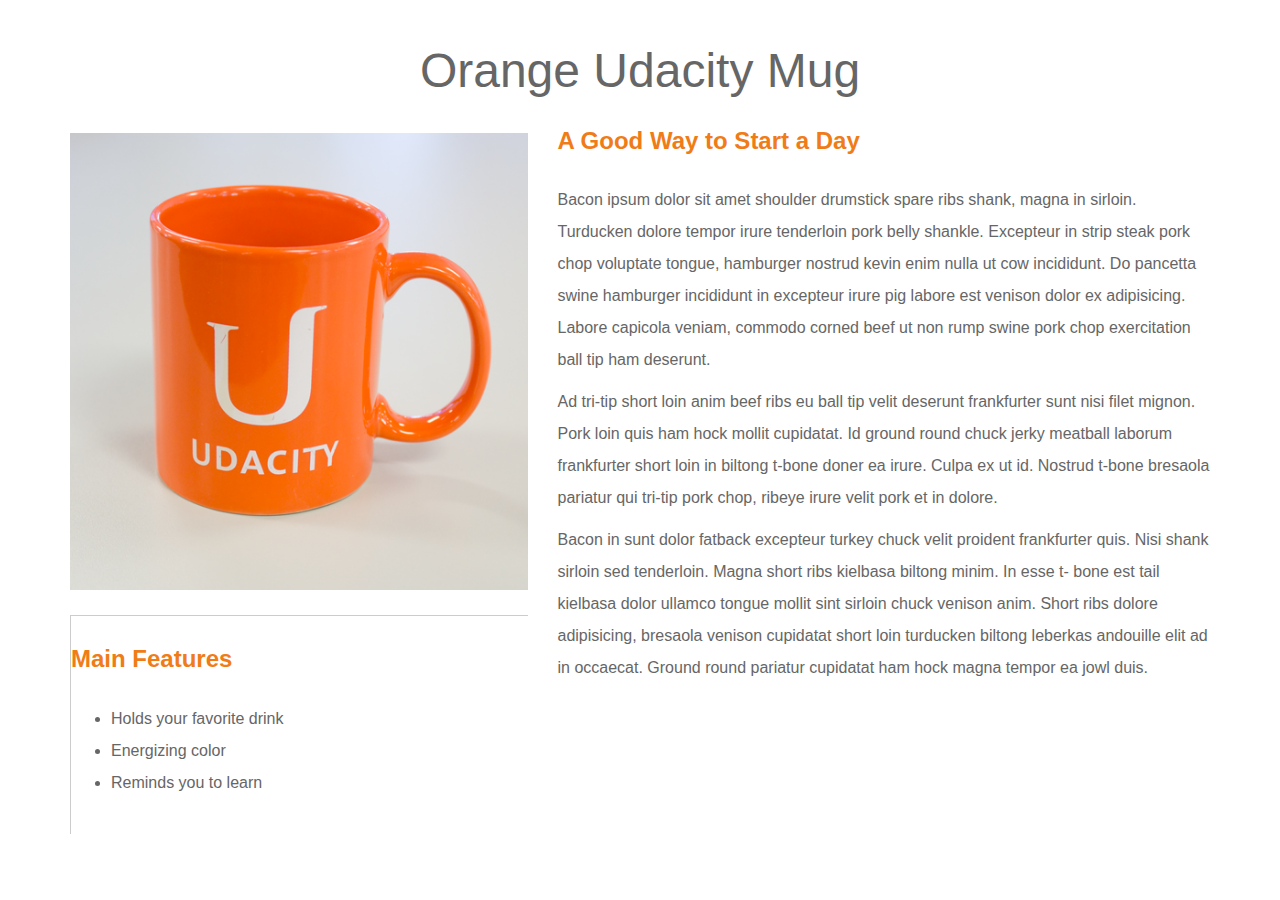
<file: index.html>
<!DOCTYPE html>
<html>
  <head>
      <meta charset="utf-8">
      <title>Mockup Portfolio Page</title>
      <link rel="stylesheet" href="css/bootstrap.min.css">
      <link rel="stylesheet" href="css/main.css">
  </head>
  <body>
    <div class="container">
      <div class="row">
        <div class="col-md-12">
          <h1 class="text-center">Orange Udacity Mug</h1>
        </div>
      </div>
      <div class="row">
        <div class="col-md-5">
          <img class="img-responsive" src="images/mug.png" alt="Orange Udacity Mug" style="margin-top: 25px">
          <div class="bordered" style="margin-top: 25px">
            <h2>Main Features</h2>
            <ul>
              <li>Holds your favorite drink</li>
              <li>Energizing color</li>
              <li>Reminds you to learn</li>
            </ul>
          </div>
        </div>
        <div class="col-md-7">
          <h2>A Good Way to Start a Day</h2>
          <p>Bacon ipsum dolor sit amet shoulder drumstick spare ribs shank, magna in sirloin. Turducken dolore tempor irure tenderloin pork belly shankle. Excepteur in strip steak pork chop voluptate tongue, hamburger nostrud kevin enim nulla ut cow incididunt. Do pancetta swine hamburger incididunt in excepteur irure pig labore est venison dolor ex adipisicing. Labore capicola veniam, commodo corned beef ut non rump swine pork chop exercitation ball tip ham deserunt.
          </p>
          <p>Ad tri-tip short loin anim beef ribs eu ball tip velit deserunt frankfurter sunt nisi filet mignon. Pork loin quis ham hock mollit cupidatat. Id ground round chuck jerky meatball laborum frankfurter short loin in biltong t-bone doner ea irure. Culpa ex ut id. Nostrud t-bone bresaola pariatur qui tri-tip pork chop, ribeye irure velit pork et in dolore.
        </p>
        <p>Bacon in sunt dolor fatback excepteur turkey chuck velit proident frankfurter quis. Nisi shank sirloin sed tenderloin. Magna short ribs kielbasa biltong minim. In esse t- bone est tail kielbasa dolor ullamco tongue mollit sint sirloin chuck venison anim. Short ribs dolore adipisicing, bresaola venison cupidatat short loin turducken biltong leberkas andouille elit ad in occaecat. Ground round pariatur cupidatat ham hock magna tempor ea jowl duis.
        </p>
        </div>
      </div>
    </div>

  </body>
</html>
</file>
<file: css/main.css>
body {
    color: #666;
    font-family: "Verdana", sans-serif;
    font-weight: 400;
}
/* Headers */
h1 {
    font-size: 48px;
    margin-top: 45px;
    margin-bottom: 10px;
}
h2 {
    color: #f07c17;
    font-weight: 800;
    font-size: 24px;
    margin-bottom: 30px;
}
/* Body Text */
p {
    line-height: 200%;
    font-size: 16px;
}
ul {
    font-size: 16px;
    line-height: 200%;
}
/* border*/
.bordered {
    border: 1px solid #ccc;
    padding: 10px 40px 25px 0;
    border-width: 1px 0 0 1px
}
</file>
